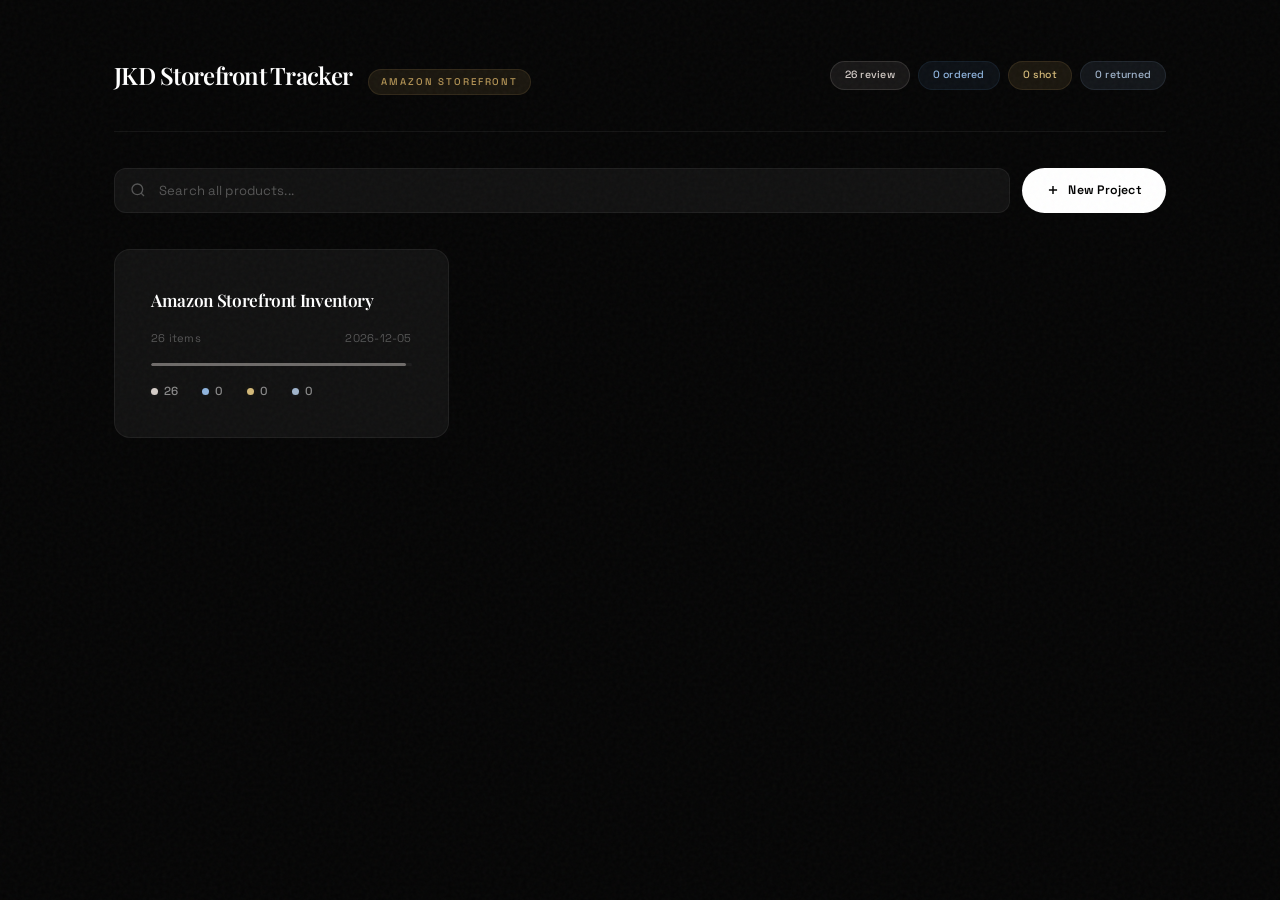
<file: tracker/index.html>
<!DOCTYPE html>
<html lang="en">
<head>
  <meta charset="UTF-8" />
  <meta name="viewport" content="width=device-width, initial-scale=1.0" />
  <title>JKD Storefront Tracker</title>
  <link rel="stylesheet" href="css/styles.css" />
  <link rel="icon" href="data:image/svg+xml,<svg xmlns='http://www.w3.org/2000/svg' viewBox='0 0 100 100'><text y='.9em' font-size='90'>📦</text></svg>" />
</head>
<body>
  <main id="app"></main>
  <div id="modal-container"></div>
  <script type="module" src="js/app.js"></script>
</body>
</html>
</file>
<file: tracker/css/styles.css>
/* ══════════════════════════════════════════════
   JKD Storefront Tracker — Luxury Dark Theme
   Inspired by kizzeestudio.com design language
   ══════════════════════════════════════════════ */

@import url('https://fonts.googleapis.com/css2?family=Playfair+Display:ital,wght@0,400;0,600;0,700;1,400;1,600&family=Space+Grotesk:wght@300;400;500;600;700&display=swap');

:root {
  /* ── Palette ── */
  --black: #000000;
  --bg-base: #050505;
  --bg-elevated: #0e0e0e;
  --bg-surface: #161616;
  --bg-card: #111111;
  --bg-card-hover: #1a1a1a;
  --bg-input: #0c0c0c;

  --white: #ffffff;
  --text-primary: #f0eded;
  --text-secondary: #8a8a8a;
  --text-tertiary: #555555;
  --text-muted: #3a3a3a;

  --accent: #c0c0c0;
  --accent-warm: #B59556;
  --accent-glow: rgba(192, 192, 192, 0.12);
  --accent-glow-strong: rgba(192, 192, 192, 0.25);

  --border-subtle: rgba(255, 255, 255, 0.06);
  --border-default: rgba(255, 255, 255, 0.1);
  --border-hover: rgba(255, 255, 255, 0.18);
  --border-strong: rgba(255, 255, 255, 0.25);

  /* Status */
  --status-review: #EAE3DF;
  --status-review-text: #D4CCC7;
  --status-review-bg: rgba(234, 227, 223, 0.08);
  --status-ordered: #3A5476;
  --status-ordered-text: #8FB4DE;
  --status-ordered-bg: rgba(58, 84, 118, 0.15);
  --status-shot: #B59556;
  --status-shot-text: #D4B978;
  --status-shot-bg: rgba(181, 149, 86, 0.12);
  --status-returned: #758AAA;
  --status-returned-text: #A0B4CC;
  --status-returned-bg: rgba(117, 138, 170, 0.12);

  /* ── Type ── */
  --font-display: 'Playfair Display', Georgia, serif;
  --font-body: 'Space Grotesk', -apple-system, sans-serif;

  /* ── Spacing ── */
  --space-xs: 4px;
  --space-sm: 8px;
  --space-md: 12px;
  --space-lg: 16px;
  --space-xl: 24px;
  --space-2xl: 36px;
  --space-3xl: 56px;
  --space-4xl: 80px;

  /* ── Radii ── */
  --radius-sm: 8px;
  --radius-md: 12px;
  --radius-lg: 16px;
  --radius-xl: 20px;
  --radius-pill: 50px;

  /* ── Motion ── */
  --ease-out: cubic-bezier(0.16, 1, 0.3, 1);
  --ease-spring: cubic-bezier(0.34, 1.56, 0.64, 1);
  --duration-fast: 150ms;
  --duration-normal: 300ms;
  --duration-slow: 600ms;

  /* ── Shadow ── */
  --shadow-sm: 0 2px 8px rgba(0,0,0,0.4);
  --shadow-md: 0 8px 24px rgba(0,0,0,0.5);
  --shadow-lg: 0 16px 48px rgba(0,0,0,0.6);
  --shadow-glow: 0 0 40px rgba(192,192,192,0.06);
}

/* ── Reset ── */

*, *::before, *::after { box-sizing: border-box; margin: 0; padding: 0; }

html {
  font-size: 15px;
  -webkit-font-smoothing: antialiased;
  -moz-osx-font-smoothing: grayscale;
  scroll-behavior: smooth;
}

body {
  font-family: var(--font-body);
  background: var(--bg-base);
  color: var(--text-primary);
  line-height: 1.6;
  min-height: 100vh;
  overflow-x: hidden;
}

/* Grain overlay */
body::after {
  content: '';
  position: fixed;
  inset: 0;
  pointer-events: none;
  z-index: 9999;
  opacity: 0.035;
  background-image: url("data:image/svg+xml,%3Csvg viewBox='0 0 256 256' xmlns='http://www.w3.org/2000/svg'%3E%3Cfilter id='noise'%3E%3CfeTurbulence type='fractalNoise' baseFrequency='0.9' numOctaves='4' stitchTiles='stitch'/%3E%3C/filter%3E%3Crect width='100%25' height='100%25' filter='url(%23noise)'/%3E%3C/svg%3E");
}

a { color: var(--accent); text-decoration: none; transition: color var(--duration-fast); }
a:hover { color: var(--white); }

::selection { background: rgba(181,149,86,0.3); color: var(--white); }

/* ── Layout ── */

#app {
  max-width: 1100px;
  margin: 0 auto;
  padding: var(--space-3xl) var(--space-xl);
}

/* ══════════════════════════════════════
   HEADER
   ══════════════════════════════════════ */

.app-header {
  display: flex;
  align-items: center;
  justify-content: space-between;
  gap: var(--space-xl);
  padding-bottom: var(--space-2xl);
  margin-bottom: var(--space-2xl);
  border-bottom: 1px solid var(--border-subtle);
}

.header-left {
  display: flex;
  align-items: baseline;
  gap: var(--space-lg);
}

.app-title {
  font-family: var(--font-display);
  font-size: 1.6rem;
  font-weight: 600;
  letter-spacing: -0.03em;
  color: var(--white);
}

.header-tag {
  font-family: var(--font-body);
  font-size: 0.65rem;
  font-weight: 500;
  letter-spacing: 0.2em;
  text-transform: uppercase;
  color: var(--accent-warm);
  background: var(--status-shot-bg);
  padding: 4px 12px;
  border-radius: var(--radius-pill);
  border: 1px solid rgba(181,149,86,0.15);
}

.global-stats { display: flex; gap: var(--space-sm); }

.stat-pill {
  font-size: 0.7rem;
  font-weight: 500;
  padding: 5px 14px;
  border-radius: var(--radius-pill);
  letter-spacing: 0.02em;
  border: 1px solid transparent;
}
.stat-review { background: var(--status-review-bg); color: var(--status-review-text); border-color: rgba(234,227,223,0.12); }
.stat-ordered { background: var(--status-ordered-bg); color: var(--status-ordered-text); border-color: rgba(58,84,118,0.2); }
.stat-shot { background: var(--status-shot-bg); color: var(--status-shot-text); border-color: rgba(181,149,86,0.15); }
.stat-returned { background: var(--status-returned-bg); color: var(--status-returned-text); border-color: rgba(117,138,170,0.15); }

/* ══════════════════════════════════════
   DASHBOARD TOOLBAR
   ══════════════════════════════════════ */

.dashboard-toolbar {
  display: flex;
  gap: var(--space-md);
  margin-bottom: var(--space-2xl);
}

.search-wrap {
  flex: 1;
  position: relative;
}

.search-icon {
  position: absolute;
  left: 16px;
  top: 50%;
  transform: translateY(-50%);
  color: var(--text-tertiary);
  pointer-events: none;
}

.search-input {
  width: 100%;
  padding: 13px 16px 13px 44px;
  background: var(--bg-card);
  border: 1px solid var(--border-subtle);
  border-radius: var(--radius-md);
  color: var(--text-primary);
  font-size: 0.875rem;
  font-family: var(--font-body);
  font-weight: 400;
  letter-spacing: 0.01em;
  transition: all var(--duration-normal) var(--ease-out);
}

.search-input::placeholder { color: var(--text-tertiary); }
.search-input:focus {
  outline: none;
  border-color: var(--border-hover);
  box-shadow: 0 0 0 4px var(--accent-glow), var(--shadow-glow);
  background: var(--bg-elevated);
}

/* ── Search Results ── */

.search-results {
  background: var(--bg-card);
  border: 1px solid var(--border-default);
  border-radius: var(--radius-lg);
  margin-bottom: var(--space-2xl);
  overflow: hidden;
  box-shadow: var(--shadow-lg);
}

.search-result-item {
  display: flex;
  align-items: center;
  gap: var(--space-md);
  padding: var(--space-lg) var(--space-xl);
  cursor: pointer;
  transition: all var(--duration-fast);
  border-bottom: 1px solid var(--border-subtle);
}

.search-result-item:last-child { border-bottom: none; }
.search-result-item:hover { background: var(--bg-card-hover); }
.search-result-name { font-weight: 500; flex: 1; font-size: 0.9rem; }
.search-result-project { color: var(--text-tertiary); font-size: 0.75rem; letter-spacing: 0.05em; text-transform: uppercase; }
.search-empty { padding: var(--space-xl); color: var(--text-tertiary); text-align: center; font-size: 0.85rem; }

/* ══════════════════════════════════════
   BUTTONS
   ══════════════════════════════════════ */

.btn {
  display: inline-flex;
  align-items: center;
  gap: var(--space-sm);
  padding: 11px 24px;
  border-radius: var(--radius-pill);
  font-size: 0.82rem;
  font-weight: 600;
  font-family: var(--font-body);
  cursor: pointer;
  border: none;
  letter-spacing: 0.02em;
  transition: all var(--duration-normal) var(--ease-spring);
  white-space: nowrap;
}

.btn-primary {
  background: var(--white);
  color: var(--black);
}
.btn-primary:hover {
  transform: translateY(-2px);
  box-shadow: 0 4px 20px var(--accent-glow-strong), 0 0 40px var(--accent-glow);
}
.btn-primary:active { transform: translateY(0); }

.btn-ghost {
  background: transparent;
  color: var(--text-secondary);
  border: 1px solid var(--border-subtle);
}
.btn-ghost:hover {
  background: var(--bg-card-hover);
  color: var(--white);
  border-color: var(--border-hover);
}

.btn-danger {
  background: rgba(192,57,43,0.15);
  color: #e74c3c;
  border: 1px solid rgba(192,57,43,0.2);
}
.btn-danger:hover {
  background: rgba(192,57,43,0.25);
  transform: translateY(-1px);
}

.btn-sm { padding: 7px 14px; font-size: 0.75rem; }

.btn-icon {
  background: none;
  border: none;
  color: var(--text-tertiary);
  cursor: pointer;
  padding: 6px;
  border-radius: var(--radius-sm);
  display: inline-flex;
  align-items: center;
  transition: all var(--duration-fast);
}
.btn-icon:hover { color: var(--white); background: rgba(255,255,255,0.06); }
.btn-icon-danger:hover { color: #e74c3c; background: rgba(231,76,60,0.1); }

/* ══════════════════════════════════════
   PROJECT CARDS
   ══════════════════════════════════════ */

.projects-grid {
  display: grid;
  grid-template-columns: repeat(auto-fill, minmax(320px, 1fr));
  gap: var(--space-xl);
}

.project-card {
  background: var(--bg-card);
  border: 1px solid var(--border-subtle);
  border-radius: var(--radius-lg);
  padding: var(--space-2xl);
  cursor: pointer;
  position: relative;
  overflow: hidden;
  transition: all var(--duration-slow) var(--ease-out);
}

/* Ambient glow on hover */
.project-card::before {
  content: '';
  position: absolute;
  inset: 0;
  background: radial-gradient(ellipse at 50% 0%, var(--accent-glow) 0%, transparent 70%);
  opacity: 0;
  transition: opacity var(--duration-slow);
  pointer-events: none;
}

.project-card:hover {
  border-color: var(--border-hover);
  transform: translateY(-6px) scale(1.01);
  box-shadow: var(--shadow-lg), var(--shadow-glow);
}

.project-card:hover::before { opacity: 1; }

.card-header {
  display: flex;
  justify-content: space-between;
  align-items: flex-start;
  margin-bottom: var(--space-lg);
  position: relative;
  z-index: 1;
}

.card-title {
  font-family: var(--font-display);
  font-size: 1.15rem;
  font-weight: 600;
  letter-spacing: -0.02em;
  color: var(--white);
}

.card-menu-btn {
  background: none;
  border: none;
  color: var(--text-muted);
  cursor: pointer;
  padding: 4px;
  border-radius: var(--radius-sm);
  opacity: 0;
  transition: all var(--duration-fast);
}

.project-card:hover .card-menu-btn { opacity: 1; color: var(--text-tertiary); }
.card-menu-btn:hover { color: var(--white); }

.card-stats {
  display: flex;
  justify-content: space-between;
  font-size: 0.75rem;
  color: var(--text-tertiary);
  margin-bottom: var(--space-lg);
  position: relative;
  z-index: 1;
  letter-spacing: 0.02em;
}

.progress-bar {
  display: flex;
  height: 3px;
  border-radius: 2px;
  overflow: hidden;
  background: rgba(255,255,255,0.04);
  margin-bottom: var(--space-lg);
  gap: 2px;
  position: relative;
  z-index: 1;
}

.progress-segment {
  transition: width var(--duration-slow) var(--ease-out);
  border-radius: 2px;
}
.progress-review { background: var(--status-review); opacity: 0.4; }
.progress-ordered { background: var(--status-ordered); }
.progress-shot { background: var(--status-shot); }
.progress-returned { background: var(--status-returned); }

.card-status-row {
  display: flex;
  gap: var(--space-xl);
  position: relative;
  z-index: 1;
}

.mini-stat {
  display: flex;
  align-items: center;
  gap: 6px;
  font-size: 0.78rem;
  color: var(--text-secondary);
  font-weight: 500;
}

.dot {
  width: 7px;
  height: 7px;
  border-radius: 50%;
}
.dot-review { background: var(--status-review-text); box-shadow: 0 0 6px var(--status-review-bg); }
.dot-ordered { background: var(--status-ordered-text); box-shadow: 0 0 6px var(--status-ordered-bg); }
.dot-shot { background: var(--status-shot-text); box-shadow: 0 0 6px var(--status-shot-bg); }
.dot-returned { background: var(--status-returned-text); box-shadow: 0 0 6px var(--status-returned-bg); }

/* ══════════════════════════════════════
   EMPTY STATE
   ══════════════════════════════════════ */

.empty-state {
  text-align: center;
  padding: var(--space-4xl) var(--space-xl);
  grid-column: 1 / -1;
}

.empty-icon {
  font-size: 3rem;
  margin-bottom: var(--space-lg);
  opacity: 0.4;
  filter: grayscale(0.5);
}

.empty-state h3 {
  font-family: var(--font-display);
  font-size: 1.2rem;
  font-weight: 600;
  margin-bottom: var(--space-sm);
  color: var(--text-secondary);
}

.empty-state p {
  color: var(--text-tertiary);
  font-size: 0.875rem;
  max-width: 360px;
  margin: 0 auto;
}

/* ══════════════════════════════════════
   PROJECT DETAIL HEADER
   ══════════════════════════════════════ */

.detail-header {
  display: flex;
  align-items: center;
  gap: var(--space-lg);
  padding-bottom: var(--space-2xl);
  border-bottom: 1px solid var(--border-subtle);
  margin-bottom: var(--space-2xl);
}

.detail-title-wrap { flex: 1; }

.detail-title {
  font-family: var(--font-display);
  font-size: 1.75rem;
  font-weight: 600;
  letter-spacing: -0.03em;
  color: var(--white);
  border: 1px solid transparent;
  border-radius: var(--radius-sm);
  padding: 4px 8px;
  margin: -4px -8px;
  outline: none;
  transition: all var(--duration-normal);
}

.detail-title:hover { border-color: var(--border-subtle); background: var(--bg-card); }
.detail-title:focus { border-color: var(--border-hover); background: var(--bg-card); box-shadow: 0 0 0 3px var(--accent-glow); }

.detail-actions { display: flex; gap: var(--space-sm); }
.btn-ghost.btn-danger { color: #c0392b; border-color: rgba(192,57,43,0.2); }
.btn-ghost.btn-danger:hover { background: rgba(192,57,43,0.1); color: #e74c3c; }

/* ══════════════════════════════════════
   STATS BAR
   ══════════════════════════════════════ */

.stats-bar {
  display: grid;
  grid-template-columns: repeat(5, 1fr);
  gap: var(--space-md);
  margin-bottom: var(--space-2xl);
}

.stat-card {
  background: var(--bg-card);
  border: 1px solid var(--border-subtle);
  border-radius: var(--radius-lg);
  padding: var(--space-xl) var(--space-lg);
  text-align: center;
  position: relative;
  overflow: hidden;
  transition: all var(--duration-normal);
}

.stat-card:hover {
  border-color: var(--border-default);
  box-shadow: var(--shadow-sm);
}

.stat-number {
  display: block;
  font-family: var(--font-display);
  font-size: 2rem;
  font-weight: 700;
  letter-spacing: -0.04em;
  color: var(--white);
  line-height: 1;
}

.stat-label {
  display: block;
  font-size: 0.65rem;
  font-weight: 600;
  text-transform: uppercase;
  letter-spacing: 0.15em;
  color: var(--text-tertiary);
  margin-top: var(--space-sm);
}

.stat-card-review { border-bottom: 2px solid var(--status-review); }
.stat-card-review .stat-number { color: var(--status-review-text); }
.stat-card-ordered { border-bottom: 2px solid var(--status-ordered); }
.stat-card-ordered .stat-number { color: var(--status-ordered-text); }
.stat-card-shot { border-bottom: 2px solid var(--status-shot); }
.stat-card-shot .stat-number { color: var(--status-shot-text); }
.stat-card-returned { border-bottom: 2px solid var(--status-returned); }
.stat-card-returned .stat-number { color: var(--status-returned-text); }

/* ══════════════════════════════════════
   DETAIL TOOLBAR
   ══════════════════════════════════════ */

.detail-toolbar {
  display: flex;
  gap: var(--space-md);
  margin-bottom: var(--space-xl);
  flex-wrap: wrap;
}

.quick-add-wrap {
  flex: 1;
  position: relative;
  min-width: 220px;
}

.quick-add-input {
  width: 100%;
  padding: 13px 48px 13px 16px;
  background: var(--bg-card);
  border: 1px solid var(--border-subtle);
  border-radius: var(--radius-md);
  color: var(--text-primary);
  font-size: 0.875rem;
  font-family: var(--font-body);
  letter-spacing: 0.01em;
  transition: all var(--duration-normal) var(--ease-out);
}

.quick-add-input::placeholder { color: var(--text-tertiary); }
.quick-add-input:focus {
  outline: none;
  border-color: var(--border-hover);
  box-shadow: 0 0 0 4px var(--accent-glow);
  background: var(--bg-elevated);
}

.kbd-hint {
  position: absolute;
  right: 12px;
  top: 50%;
  transform: translateY(-50%);
  font-family: var(--font-body);
  font-size: 0.65rem;
  font-weight: 500;
  color: var(--text-muted);
  background: var(--bg-surface);
  padding: 3px 8px;
  border-radius: 6px;
  border: 1px solid var(--border-subtle);
  pointer-events: none;
}

.filter-controls { display: flex; gap: var(--space-sm); flex-wrap: wrap; }

.filter-select {
  padding: 10px 14px;
  background: var(--bg-card);
  border: 1px solid var(--border-subtle);
  border-radius: var(--radius-md);
  color: var(--text-secondary);
  font-size: 0.8rem;
  font-family: var(--font-body);
  cursor: pointer;
  transition: all var(--duration-fast);
  -webkit-appearance: none;
  appearance: none;
  background-image: url("data:image/svg+xml,%3Csvg width='10' height='6' viewBox='0 0 10 6' fill='none' xmlns='http://www.w3.org/2000/svg'%3E%3Cpath d='M1 1L5 5L9 1' stroke='%23555' stroke-width='1.5' stroke-linecap='round'/%3E%3C/svg%3E");
  background-repeat: no-repeat;
  background-position: right 12px center;
  padding-right: 32px;
}

.filter-select:focus {
  outline: none;
  border-color: var(--border-hover);
  color: var(--white);
}

.filter-select:hover { border-color: var(--border-default); color: var(--white); }

/* ══════════════════════════════════════
   PRODUCT LIST
   ══════════════════════════════════════ */

.product-list {
  display: flex;
  flex-direction: column;
  gap: 1px;
  background: var(--border-subtle);
  border-radius: var(--radius-lg);
  border: 1px solid var(--border-subtle);
}

.product-list > .product-row:first-child { border-radius: var(--radius-lg) var(--radius-lg) 0 0; }
.product-list > .product-row:last-child { border-radius: 0 0 var(--radius-lg) var(--radius-lg); }

.product-row {
  display: flex;
  align-items: center;
  justify-content: space-between;
  gap: var(--space-xl);
  padding: var(--space-lg) var(--space-xl);
  background: var(--bg-card);
  transition: all var(--duration-fast);
}

.product-row:hover {
  background: var(--bg-card-hover);
}

/* ── Product Thumbnail ── */

.product-thumb {
  width: 56px;
  height: 56px;
  border-radius: var(--radius-md);
  overflow: hidden;
  flex-shrink: 0;
  background: var(--bg-surface);
  border: 1px solid var(--border-subtle);
  display: flex;
  align-items: center;
  justify-content: center;
  transition: all var(--duration-normal);
}

.product-row:hover .product-thumb {
  border-color: var(--border-default);
  box-shadow: 0 0 12px rgba(0,0,0,0.3);
}

.thumb-img {
  width: 100%;
  height: 100%;
  object-fit: cover;
  transition: transform var(--duration-slow) var(--ease-out);
}

.product-row:hover .thumb-img {
  transform: scale(1.08);
}

.thumb-placeholder {
  font-size: 1.4rem;
  opacity: 0.4;
  line-height: 1;
}

.product-main { flex: 1; min-width: 0; }

.product-name-wrap {
  display: flex;
  align-items: center;
  gap: var(--space-sm);
  flex-wrap: wrap;
  margin-bottom: 3px;
}

.product-name {
  font-weight: 600;
  font-size: 0.9rem;
  letter-spacing: -0.01em;
}

.product-link {
  color: var(--text-primary);
  display: inline-flex;
  align-items: center;
  gap: 5px;
  transition: color var(--duration-fast);
}

.product-link:hover { color: var(--accent-warm); text-decoration: none; }

.external-icon { opacity: 0; flex-shrink: 0; transition: opacity var(--duration-fast); }
.product-link:hover .external-icon { opacity: 0.6; }

.category-tag {
  font-size: 0.6rem;
  font-weight: 600;
  text-transform: uppercase;
  letter-spacing: 0.1em;
  color: var(--text-tertiary);
  background: rgba(255,255,255,0.04);
  padding: 3px 8px;
  border-radius: var(--radius-pill);
  white-space: nowrap;
  border: 1px solid var(--border-subtle);
}

.product-desc {
  font-size: 0.78rem;
  color: var(--text-tertiary);
  line-height: 1.5;
  margin-top: 2px;
}

.product-meta {
  display: flex;
  align-items: center;
  gap: var(--space-lg);
  flex-shrink: 0;
}

.product-price {
  font-size: 0.82rem;
  font-weight: 500;
  color: var(--text-secondary);
  white-space: nowrap;
  font-variant-numeric: tabular-nums;
}

/* ══════════════════════════════════════
   STATUS BADGE & DROPDOWN
   ══════════════════════════════════════ */

.status-dropdown-wrap { position: relative; }

.status-badge {
  display: inline-flex;
  align-items: center;
  gap: 5px;
  padding: 6px 14px;
  border-radius: var(--radius-pill);
  font-size: 0.72rem;
  font-weight: 600;
  font-family: var(--font-body);
  cursor: pointer;
  border: 1px solid transparent;
  letter-spacing: 0.03em;
  transition: all var(--duration-normal) var(--ease-spring);
}

.status-badge:hover { transform: translateY(-1px); }

.status-review {
  background: var(--status-review-bg);
  color: var(--status-review-text);
  border-color: rgba(234,227,223,0.12);
}
.status-ordered {
  background: var(--status-ordered-bg);
  color: var(--status-ordered-text);
  border-color: rgba(58,84,118,0.2);
}
.status-shot {
  background: var(--status-shot-bg);
  color: var(--status-shot-text);
  border-color: rgba(181,149,86,0.15);
}
.status-returned {
  background: var(--status-returned-bg);
  color: var(--status-returned-text);
  border-color: rgba(117,138,170,0.15);
}

.status-sm { font-size: 0.68rem; padding: 4px 10px; }

.status-dropdown {
  position: fixed;
  z-index: 1000;
  background: var(--bg-elevated);
  border: 1px solid var(--border-default);
  border-radius: var(--radius-md);
  box-shadow: var(--shadow-lg);
  overflow: visible;
  min-width: 160px;
  animation: dropdown-in var(--duration-normal) var(--ease-out);
}

@keyframes dropdown-in {
  from { opacity: 0; transform: translateY(-6px) scale(0.96); }
  to { opacity: 1; transform: translateY(0) scale(1); }
}

.status-option {
  display: flex;
  align-items: center;
  gap: var(--space-sm);
  width: 100%;
  padding: 10px 16px;
  background: none;
  border: none;
  color: var(--text-secondary);
  font-size: 0.82rem;
  font-family: var(--font-body);
  cursor: pointer;
  transition: all var(--duration-fast);
}

.status-option:hover { background: rgba(255,255,255,0.04); color: var(--white); }
.status-option.active { color: var(--white); font-weight: 600; }

/* ══════════════════════════════════════
   CONTEXT MENU
   ══════════════════════════════════════ */

.context-menu {
  position: absolute;
  background: var(--bg-elevated);
  border: 1px solid var(--border-default);
  border-radius: var(--radius-md);
  box-shadow: var(--shadow-lg);
  z-index: 200;
  overflow: hidden;
  min-width: 150px;
  animation: dropdown-in var(--duration-normal) var(--ease-out);
}

.context-menu-item {
  display: block;
  width: 100%;
  padding: 10px 18px;
  background: none;
  border: none;
  color: var(--text-secondary);
  font-size: 0.85rem;
  font-family: var(--font-body);
  cursor: pointer;
  text-align: left;
  transition: all var(--duration-fast);
}

.context-menu-item:hover { background: rgba(255,255,255,0.04); color: var(--white); }
.context-menu-danger:hover { color: #e74c3c; }

/* ══════════════════════════════════════
   MODALS
   ══════════════════════════════════════ */

.modal-overlay {
  position: fixed;
  inset: 0;
  background: rgba(0,0,0,0.75);
  backdrop-filter: blur(8px);
  -webkit-backdrop-filter: blur(8px);
  display: flex;
  align-items: center;
  justify-content: center;
  z-index: 1000;
  animation: fade-in var(--duration-normal);
  padding: var(--space-xl);
}

@keyframes fade-in { from { opacity: 0; } to { opacity: 1; } }

.modal {
  background: var(--bg-elevated);
  border: 1px solid var(--border-default);
  border-radius: var(--radius-xl);
  width: 100%;
  max-width: 540px;
  box-shadow: var(--shadow-lg), 0 0 80px rgba(0,0,0,0.4);
  animation: modal-in var(--duration-slow) var(--ease-out);
}

.modal-sm { max-width: 420px; }

@keyframes modal-in {
  from { opacity: 0; transform: translateY(16px) scale(0.96); }
  to { opacity: 1; transform: translateY(0) scale(1); }
}

.modal-header {
  display: flex;
  justify-content: space-between;
  align-items: center;
  padding: var(--space-2xl) var(--space-2xl) var(--space-lg);
}

.modal-header h2 {
  font-family: var(--font-display);
  font-size: 1.2rem;
  font-weight: 600;
  letter-spacing: -0.02em;
}

.modal-body { padding: var(--space-md) var(--space-2xl); }
.modal-body p { color: var(--text-secondary); font-size: 0.9rem; line-height: 1.6; }

.modal-form { padding: 0 var(--space-2xl) var(--space-2xl); }

.form-group {
  margin-bottom: var(--space-xl);
}

.form-group label {
  display: block;
  font-size: 0.68rem;
  font-weight: 600;
  color: var(--text-tertiary);
  margin-bottom: 6px;
  text-transform: uppercase;
  letter-spacing: 0.12em;
}

.form-group input,
.form-group textarea,
.form-group select {
  width: 100%;
  padding: 11px 14px;
  background: var(--bg-input);
  border: 1px solid var(--border-subtle);
  border-radius: var(--radius-sm);
  color: var(--text-primary);
  font-size: 0.875rem;
  font-family: var(--font-body);
  transition: all var(--duration-normal);
}

.form-group input:focus,
.form-group textarea:focus,
.form-group select:focus {
  outline: none;
  border-color: var(--border-hover);
  box-shadow: 0 0 0 3px var(--accent-glow);
  background: var(--bg-elevated);
}

.form-group textarea { resize: vertical; min-height: 60px; }

.form-row { display: grid; grid-template-columns: 1fr 1fr; gap: var(--space-lg); }

.form-check {
  margin-bottom: var(--space-xl);
  padding: var(--space-lg);
  background: var(--bg-surface);
  border-radius: var(--radius-sm);
  border: 1px solid var(--border-subtle);
}

.form-check label {
  display: flex;
  align-items: center;
  gap: var(--space-sm);
  font-size: 0.85rem;
  color: var(--text-secondary);
  cursor: pointer;
}

.form-check input[type="checkbox"] {
  width: 16px;
  height: 16px;
  accent-color: var(--accent-warm);
}

.modal-footer {
  display: flex;
  justify-content: flex-end;
  gap: var(--space-sm);
  padding-top: var(--space-lg);
  border-top: 1px solid var(--border-subtle);
  margin-top: var(--space-sm);
}

/* ── Product row actions ── */

.product-actions {
  display: flex;
  gap: 2px;
  opacity: 0;
  transition: opacity var(--duration-fast);
}

.product-row:hover .product-actions { opacity: 1; }

/* ══════════════════════════════════════
   SCROLL ANIMATIONS
   ══════════════════════════════════════ */

.product-row {
  animation: row-in 0.5s var(--ease-out) both;
}

@keyframes row-in {
  from { opacity: 0; transform: translateY(8px); }
  to { opacity: 1; transform: translateY(0); }
}

.project-card {
  animation: card-in 0.6s var(--ease-out) both;
}

@keyframes card-in {
  from { opacity: 0; transform: translateY(12px) scale(0.98); }
  to { opacity: 1; transform: translateY(0) scale(1); }
}

/* stagger product rows */
.product-row:nth-child(1) { animation-delay: 0s; }
.product-row:nth-child(2) { animation-delay: 0.03s; }
.product-row:nth-child(3) { animation-delay: 0.06s; }
.product-row:nth-child(4) { animation-delay: 0.09s; }
.product-row:nth-child(5) { animation-delay: 0.12s; }
.product-row:nth-child(6) { animation-delay: 0.15s; }
.product-row:nth-child(7) { animation-delay: 0.18s; }
.product-row:nth-child(8) { animation-delay: 0.21s; }
.product-row:nth-child(9) { animation-delay: 0.24s; }
.product-row:nth-child(10) { animation-delay: 0.27s; }
.product-row:nth-child(n+11) { animation-delay: 0.3s; }

/* ══════════════════════════════════════
   RESPONSIVE
   ══════════════════════════════════════ */

@media (max-width: 768px) {
  #app { padding: var(--space-2xl) var(--space-lg); }

  .app-header { flex-direction: column; align-items: flex-start; gap: var(--space-md); }
  .global-stats { flex-wrap: wrap; }

  .dashboard-toolbar { flex-direction: column; }

  .projects-grid { grid-template-columns: 1fr; }

  .stats-bar { grid-template-columns: repeat(2, 1fr); }

  .detail-header { flex-wrap: wrap; }
  .detail-title { font-size: 1.3rem; }
  .detail-actions { width: 100%; justify-content: flex-end; }

  .product-row { flex-direction: column; align-items: flex-start; gap: var(--space-md); }
  .product-meta { width: 100%; justify-content: flex-start; flex-wrap: wrap; }
  .product-actions { opacity: 1; }

  .detail-toolbar { flex-direction: column; }
  .filter-controls { width: 100%; }
  .filter-select { flex: 1; }

  .form-row { grid-template-columns: 1fr; }
}

@media (max-width: 480px) {
  .stats-bar { grid-template-columns: repeat(2, 1fr); }
  .stat-number { font-size: 1.5rem; }
  .app-title { font-size: 1.3rem; }
}
</file>
